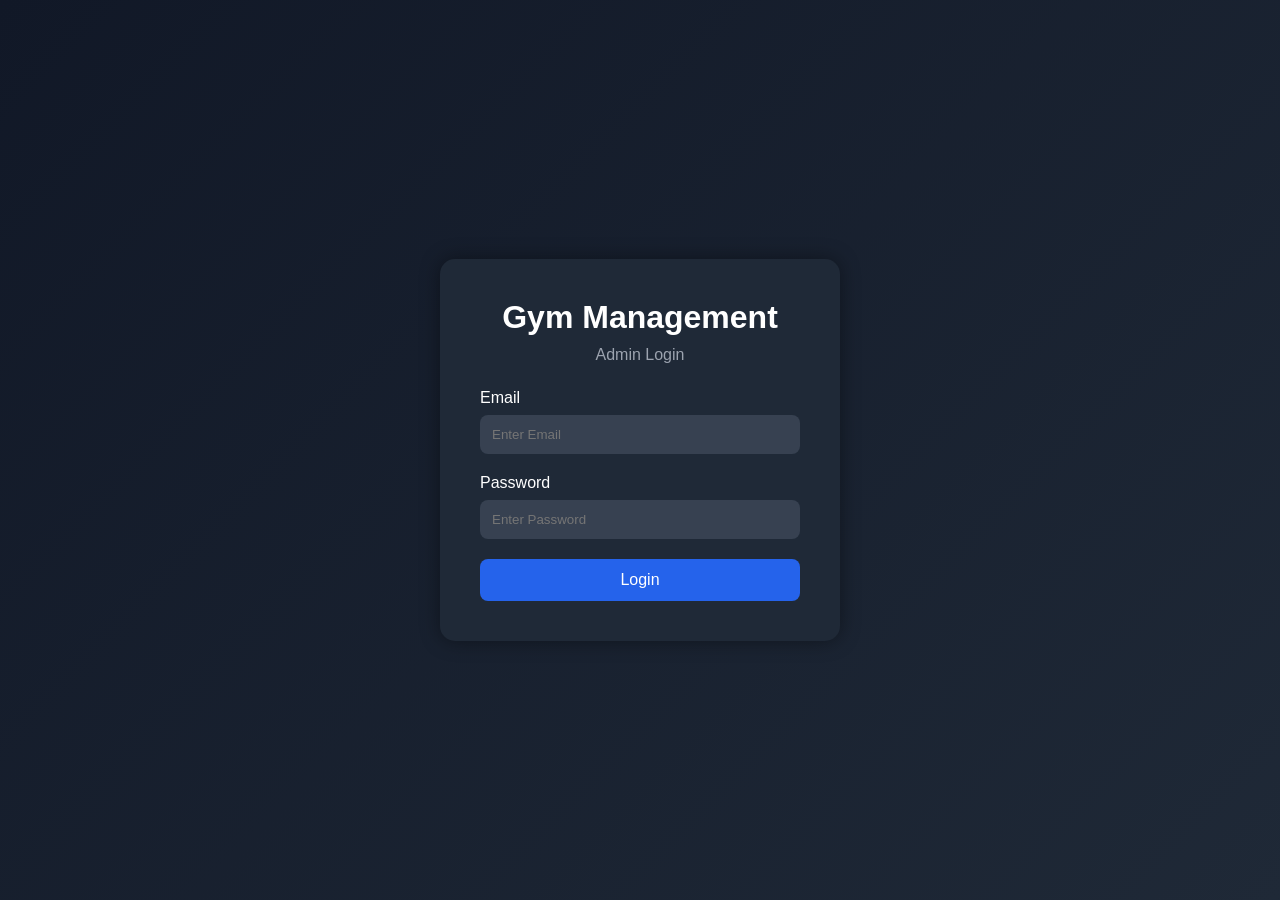
<file: index.html>
<!DOCTYPE html>
<html lang="en">
<head>
    <meta charset="UTF-8">
    <meta name="viewport" content="width=device-width, initial-scale=1.0">
    <title>Gym Management Login</title>
    <link rel="stylesheet" href="css/style.css">
</head>
<body>
    <div class="login-container">
        <div class="login-box">
            <h1>Gym Management</h1>
            <p>Admin Login</p>
            <form id="loginForm">
                <div class="input-group">
                    <label>Email</label>
                    <input type="email" id="email" placeholder="Enter Email" required>
                </div>
                <div class="input-group">
                    <label>Password</label>
                    <input type="password" id="password" placeholder="Enter Password" required>
                </div>
                <button type="submit">Login</button>
            </form>
        </div>
    </div>
    <script src="js/login.js"></script>
</body>
</html>
</file>
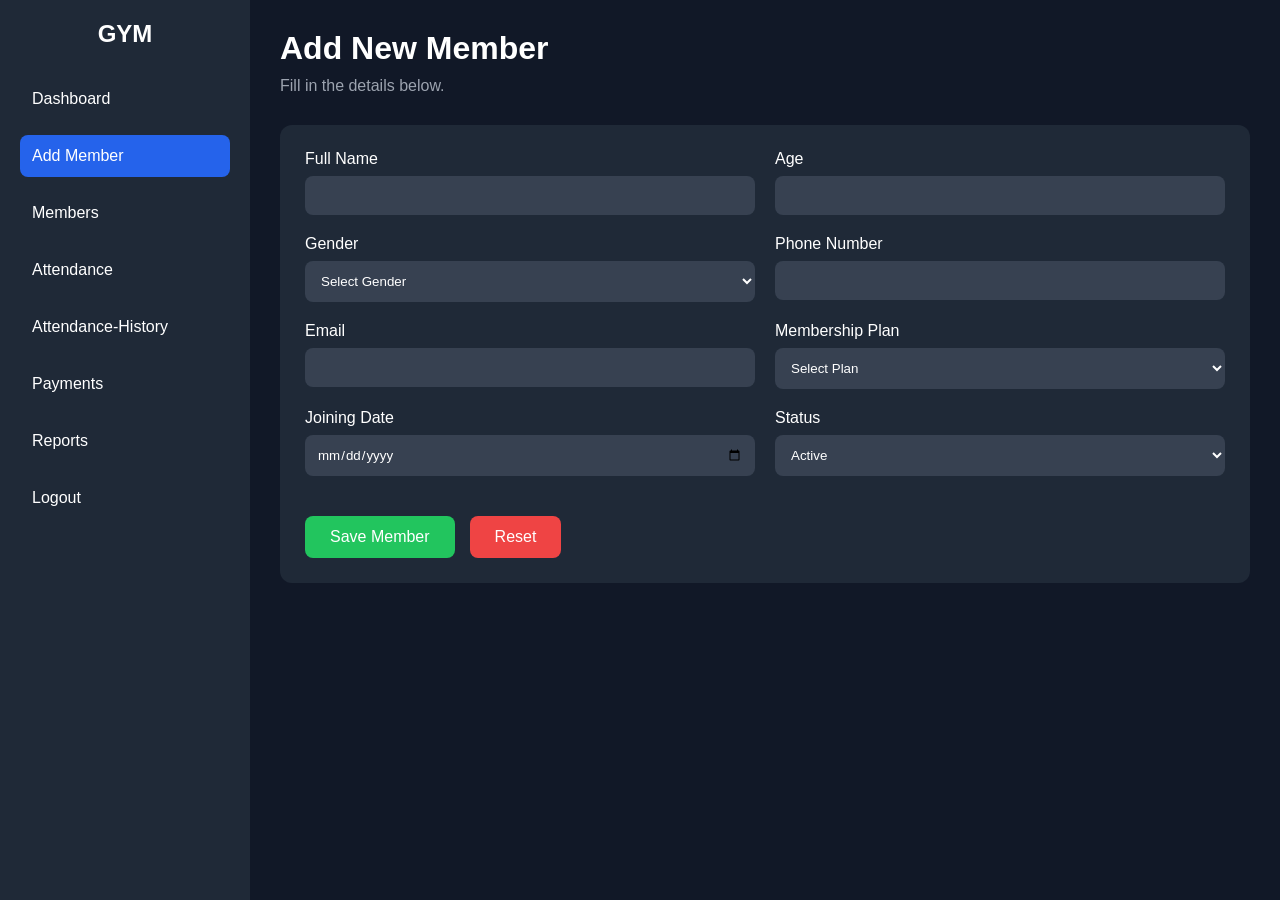
<file: add-member.html>
<!DOCTYPE html>
<html lang="en">
<head>
    <meta charset="UTF-8">
    <meta name="viewport" content="width=device-width, initial-scale=1.0">
    <title>Add Member</title>
    <link rel="stylesheet" href="css/add-member.css">
</head>
<body>
    <div class="container">
        <aside class="sidebar">
            <h2>GYM</h2>
            <ul>
                <li><a href=dashboard.html>Dashboard</a></li>
                  <li><a href="add-member.html" class="active">Add Member</a></li>
                <li><a href="members.html">Members</a></li>
                <li><a href="attendance.html">Attendance</a></li>
                <li><a href="attendance-history.html">Attendance-History</a></li>
                <li><a href="payments.html">Payments</a></li>
                <li><a href="reports.html">Reports</a></li>
                <li><a href="index.html">Logout</a></li>
            </ul>
        </aside>
        <main class="main-content">
            <div class="header">
                <h1>Add New Member</h1>
                <p>Fill in the details below.</p>
            </div>
            <div class="form-container">
                <form id="memberForm">
                    <div class="input-group">
                    <label for="name">Full Name</label>
                    <input type="text" id="name" required>
                    </div>
                    <div class="input-group">
                        <label for="age">Age</label>
                        <input type="number" id="age" required>
                    </div>
                    <div class="input-group">
                        <label for="gender">Gender</label>
                        <select id="gender" required>
                            <option value="">Select Gender</option>
                            <option>Male</option>
                            <option>Female</option>
                            <option>Other</option>
                        </select>
                    </div>
                    <div class="input-group">
                        <label for="phone">Phone Number</label>
                        <input type="tel" id="phone" required>
                    </div>
                    <div class="input-group">
                        <label for="email">Email</label>
                        <input type="email" id="email" required>
                    </div>
                    <div class="input-group">
                        <label for="membership">Membership Plan</label>
                        <select id="membership" required>
                            <option value="">Select Plan</option>
                            <option>1 Month</option>
                            <option>3 Month</option>
                            <option>6 Month</option>
                            <option>12 Month</option>
                        </select>
                    </div>
                    <div class="input-group">
                        <label for="joinDate">Joining Date</label>
                        <input type="date" id="joinDate" required>
                    </div>
                    <div class="input-group">
                        <label for="status">Status</label>
                        <select id="status">
                            <option>Active</option>
                            <option>Inactive</option>
                        </select>
                    </div>
                    <div class="buttons">
                        <button type="submit" class="save-btn">Save Member</button>
                        <button type="reset" class="reset-btn">Reset</button>
                    </div>
                </form>
            </div>
        </main>
    </div>
    <script src="js/add-member.js"></script>
</body>
</html>
</file>
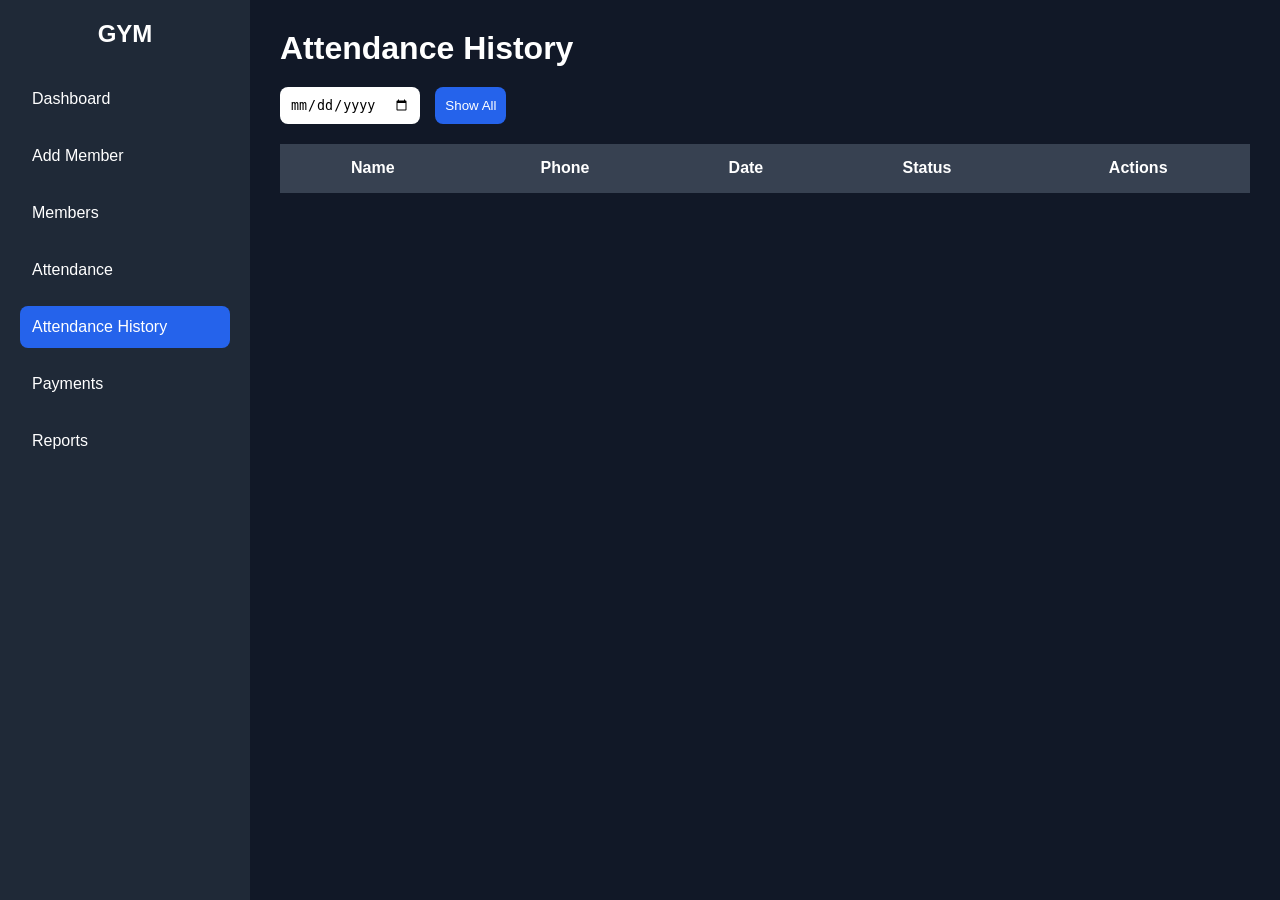
<file: attendance-history.html>
<!DOCTYPE html>
<html lang="en">
<head>
    <meta charset="UTF-8">
    <meta name="viewport" content="width=device-width, initial-scale=1.0">
    <title>Attendance History</title>
    <link rel="stylesheet" href="css/attendance-history.css">
</head>
<body>
    <div class="container">
        <aside class="sidebar">
            <h2>GYM</h2>
            <ul>
                <li><a href="dashboard.html">Dashboard</a></li>

                <li><a href="add-member.html">Add Member</a></li>

                <li><a href="members.html">Members</a></li>

                <li><a href="attendance.html">Attendance</a></li>

                <li>
                    <a href="attendance-history.html" class="active">
                        Attendance History
                    </a>
                <li><a href="payments.html">Payments</a></li>

                <li><a href="reports.html">Reports</a></li>    
                </li> 
            </ul>
        </aside>
        <main class="main-content">
            <h1>Attendance History</h1>
            <div class="filters">
                <input type="date" id="filterDate">
                <button id="showAllBtn">Show All</button>
            </div>
            <div class="table-container">
                <table>
                    <thead>
                        <tr>
                            <th>Name</th>
                            <th>Phone</th>
                            <th>Date</th>
                            <th>Status</th>
                            <th>Actions</th>
                        </tr>
                    </thead>
                    <tbody id="historyTable"></tbody>
                </table>
            </div>
        </main>
    </div>
    <script src="js/attendance-history.js"></script>
</body>
</html>
</file>
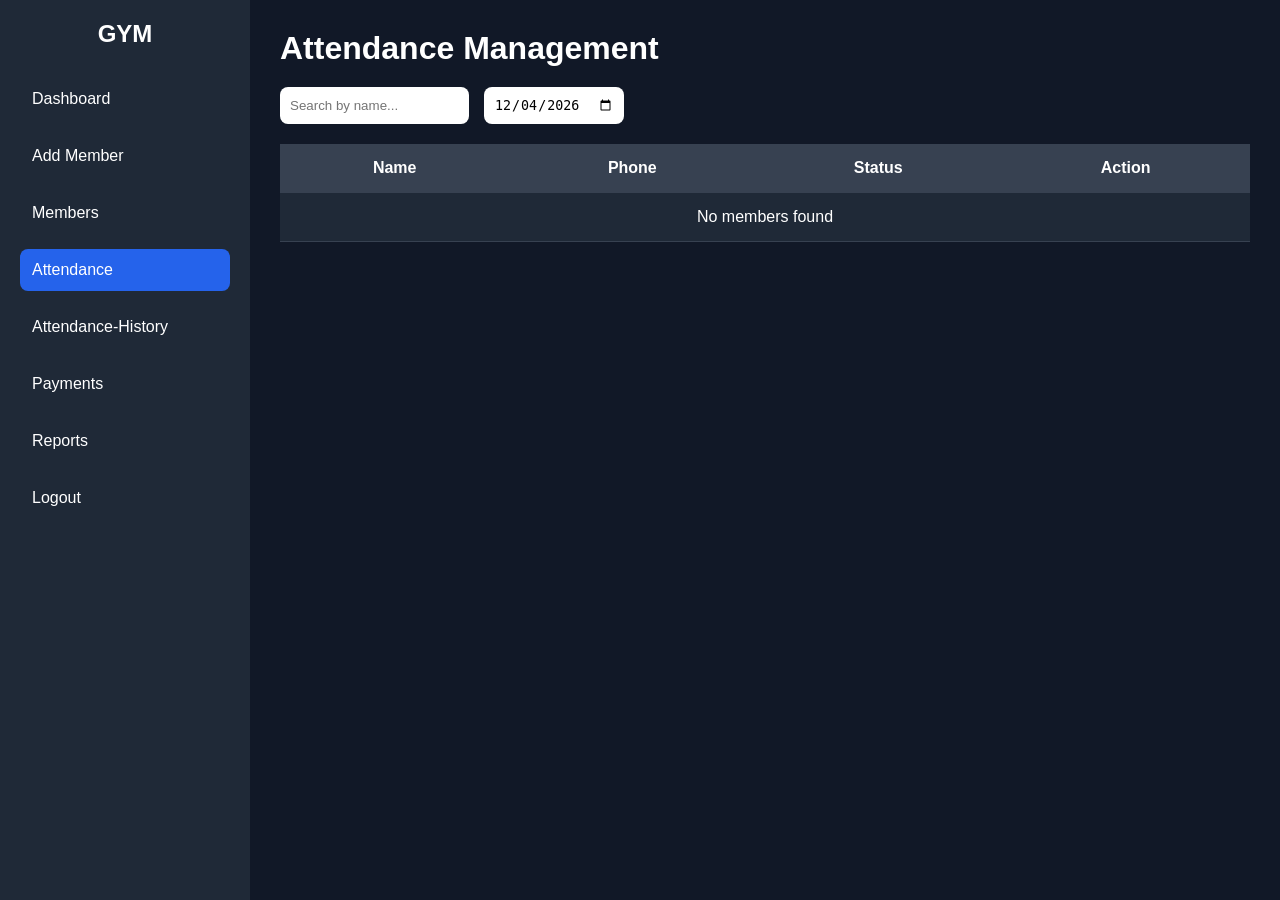
<file: attendance.html>
<!DOCTYPE html>
<html lang="en">
<head>
    <meta charset="UTF-8">
    <meta name="viewport" content="width=device-width, initial-scale=1.0">
    <title>Attendance Management</title>
    <link rel="stylesheet" href="css/attendance.css">
</head>
<body>
    <div class="container">
    <aside class="sidebar">
    <h2>GYM</h2>
    <ul>
        <li><a href="dashboard.html">Dashboard</a></li>

                <li><a href="add-member.html">Add Member</a></li>

                <li><a href="members.html">Members</a></li>

                <li><a href="attendance.html" class="active">Attendance</a></li>

                <li><a href="attendance-history.html">Attendance-History</a></li>

                <li><a href="payments.html">Payments</a></li>

                <li><a href="reports.html">Reports</a></li>

                <li><a href="index.html">Logout</a></li>
    </ul>
    </aside>
    <main class="main-content">
        <h1>Attendance Management</h1>
        <div class="top-bar">
            <input type="text" id="search" placeholder="Search by name...">
            <input type="date" id="attendanceDate">
        </div>
        <div class="table-container">
    <table>
        <thead>
            <tr>
                <th>Name</th>
                <th>Phone</th>
                <th>Status</th>
                <th>Action</th>
            </tr>
        </thead>
        <tbody id="attendanceTable"></tbody>
    </table>
    </div>
    </main>
    </div>
    <script src="js/attendance.js"></script>
</body>
</html>
</file>
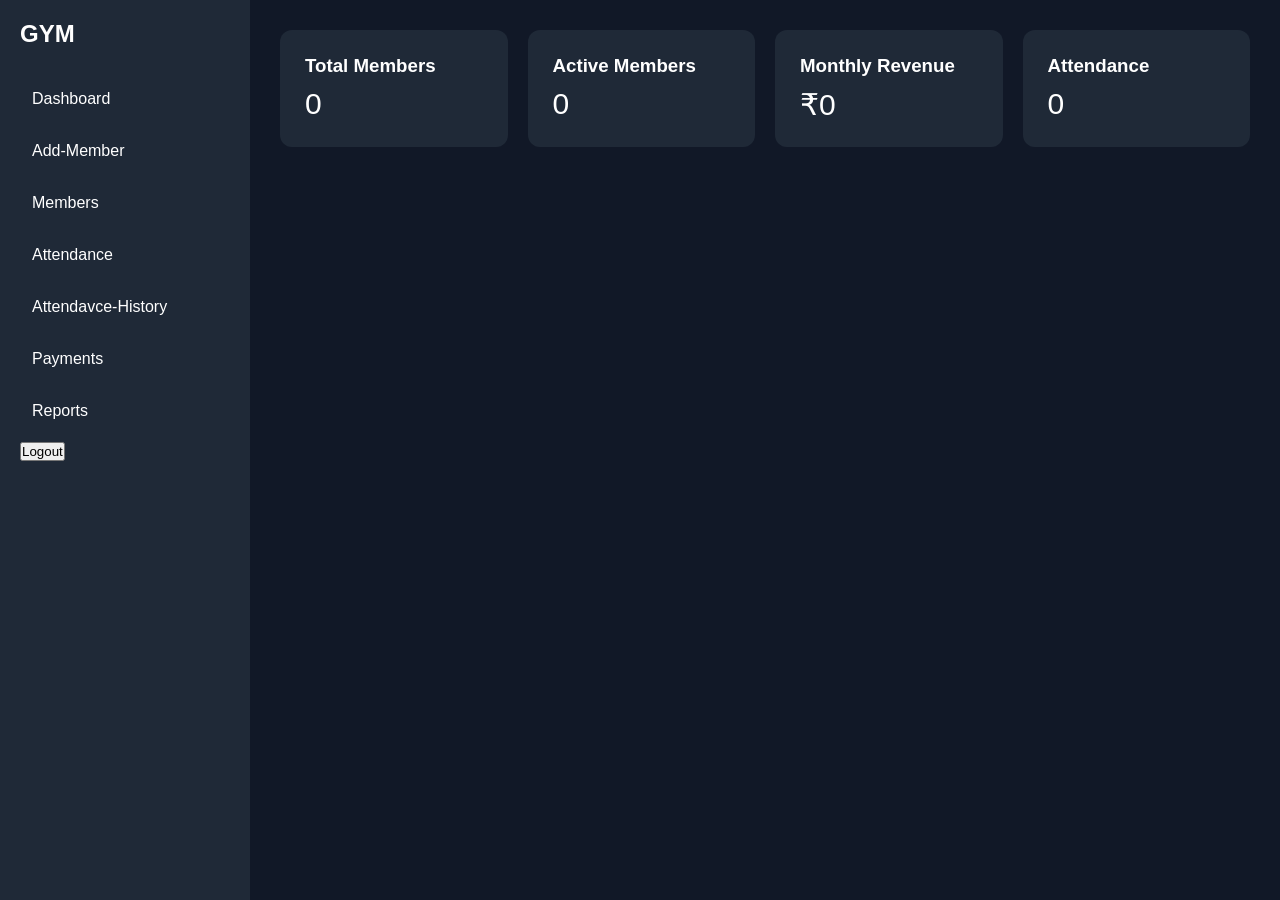
<file: dashboard.html>
<!DOCTYPE html>
<html lang="en">
<head>
    <meta charset="UTF-8">
    <meta name="viewport" content="width=device-width, initial-scale=1.0">
    <title>Dashboard</title>
    <link rel="stylesheet" href="css/dashboard.css">
</head>
<body>
    <div class="container">
        <div class="sidebar">
            <h2>GYM</h2>
            <a href="dashboard.html">Dashboard</a>
            <a href="add-member.html">Add-Member</a>
            <a href="members.html">Members</a>
            <a href="attendance.html">Attendance</a>
            <a href="attendance-history.html">Attendavce-History</a>
            <a href="payments.html">Payments</a>
            <a href="reports.html">Reports</a>
            <button id="logout">Logout</button>
        </div>
        <div class="content">
            <div class="cards">
                <div class="card">
                    <h3>Total Members</h3>
                    <p id="totalMembers">0</p>
                </div>
                <div class="card">
                    <h3>Active Members</h3>
                    <p id="activeMembers">0</p>
                </div>
                <div class="card">
                    <h3>Monthly Revenue</h3>
                    <p id="monthlyIncome">₹0</p>
                </div>
                <div class="card">
                    <h3>Attendance</h3>
                    <p id="attendance">0</p>
            </div>
        </div>
    </div>
    </div>
    <script src="js/dashboard.js"></script>
</body>
</html>
</file>
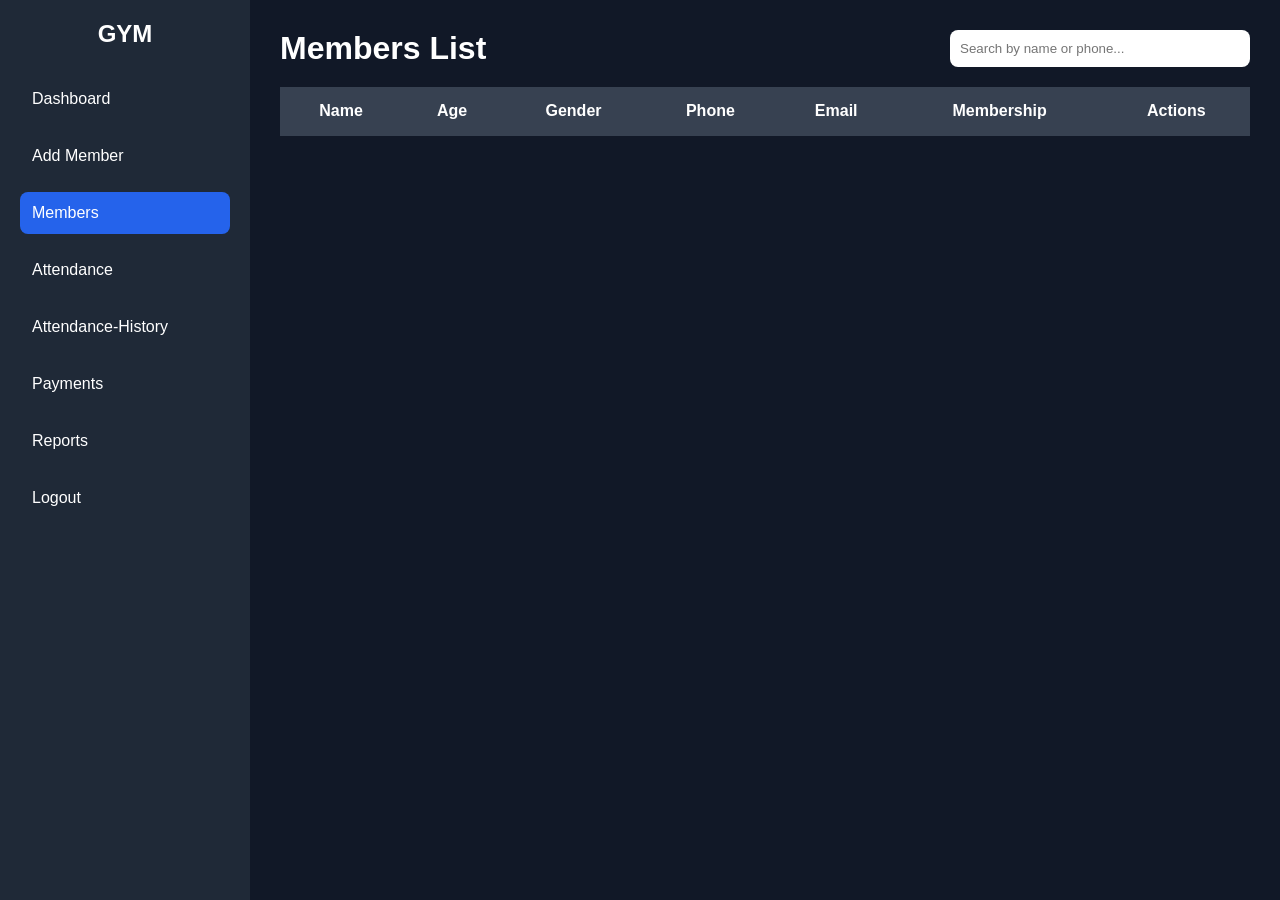
<file: edit-member.html>
<!DOCTYPE html>
<html lang="en">
<head>
    <meta charset="UTF-8">
    <meta name="viewport" content="width=device-width, initial-scale=1.0">
    <title>Edit member</title>
    <link rel="stylesheet" href="css/add-member.css">
</head>
<body>
    <div class="container">
        <aside class="sidebar">
            <h2>GYM</h2>
            <ul>
                 <li><a href="dashboard.html">Dashboard</a></li>

                <li><a href="add-member.html">Add Member</a></li>

                <li><a href="members.html" class="active">Members</a></li>

                <li><a href="attendance.html">Attendance</a></li>

                <li><a href="attendance-history.html">Attendance-History</a></li>

                <li><a href="payments.html">Payments</a></li>

                <li><a href="reports.html">Reports</a></li>

                <li><a href="index.html">Logout</a></li>
            </ul>
        </aside>
        <main class="main-content">
            <div class="header">
                <h1>Edit Member</h1>
                <p>Update member details.</p>
            </div>
            <div class="form-container">
                <form id="editForm">
                     <div class="input-group">
                        <label>Full Name</label>
                        <input type="text" id="name" required>
                    </div>

                    <div class="input-group">
                        <label>Age</label>
                        <input type="number" id="age" required>
                    </div>

                    <div class="input-group">
                        <label>Gender</label>

                        <select id="gender" required>
                            <option>Male</option>
                            <option>Female</option>
                            <option>Other</option>
                             </select>
                    </div>

                    <div class="input-group">
                        <label>Phone</label>
                        <input type="text" id="phone" required>
                    </div>

                    <div class="input-group">
                        <label>Email</label>
                        <input type="email" id="email" required>
                    </div>

                    <div class="input-group">
                        <label>Membership</label>

                        <select id="membership" required>
                            <option>1 Month</option>
                            <option>3 Months</option>
                            <option>6 Months</option>
                            <option>12 Months</option>
                        </select>
                          </div>

                    <div class="input-group">
                        <label>Joining Date</label>
                        <input type="date" id="joinDate" required>
                    </div>

                    <div class="input-group">
                        <label>Status</label>

                        <select id="status">
                            <option>Active</option>
                            <option>Inactive</option>
                        </select>
                    </div>

                    <div class="buttons">

                        <button type="submit" class="save-btn">
                            Update Member
                        </button>
                        </div>
                </form>
            </div>
        </main>
    </div>
    <script src="js/edit-member.js"></script>
</body>
</html>
</file>
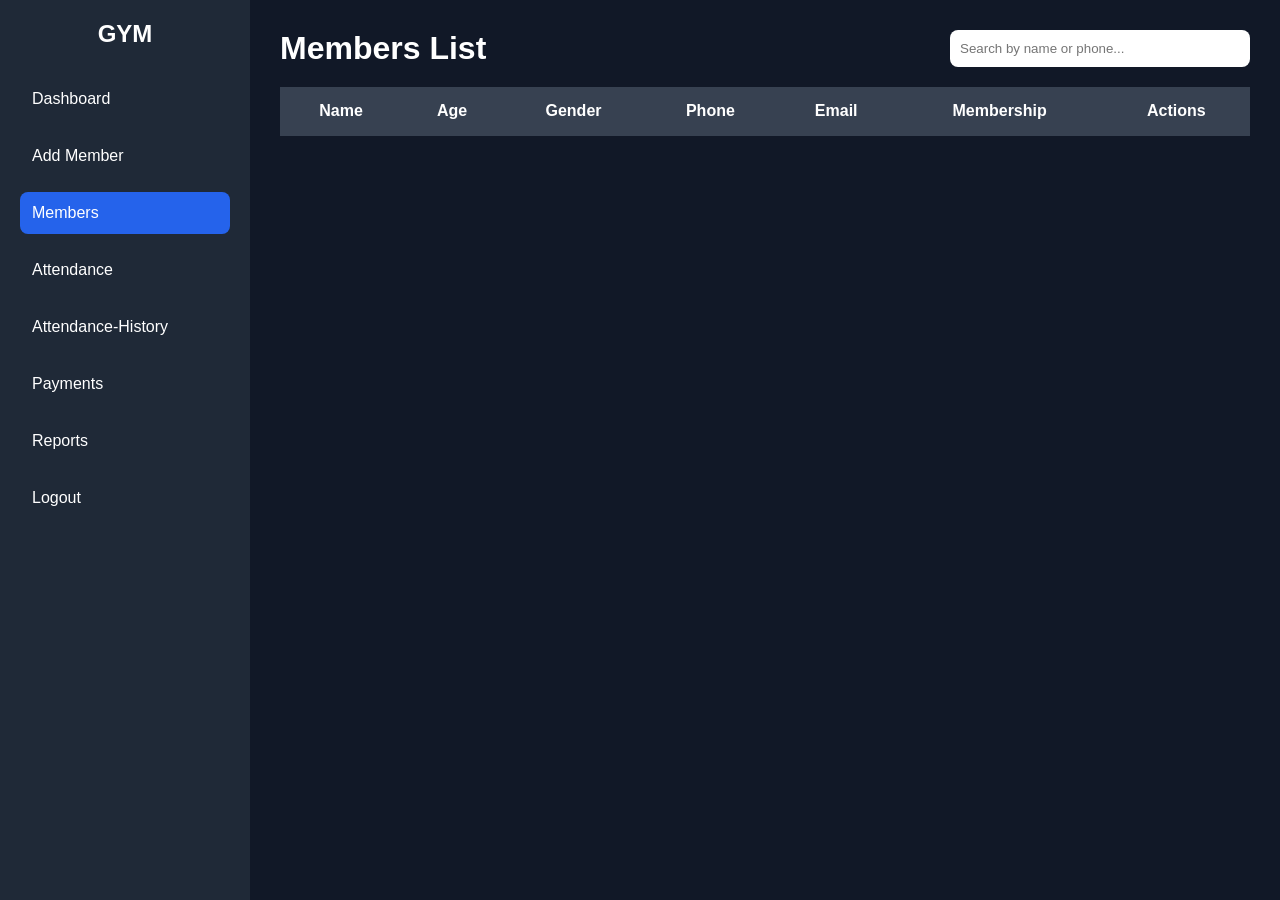
<file: members.html>
<!DOCTYPE html>
<html lang="en">
<head>
    <meta charset="UTF-8">
    <meta name="viewport" content="width=device-width, initial-scale=1.0">
    <title>Members</title>
    <link rel="stylesheet" href="css/members.css">
</head>
<body>
   <div class="container">
    <aside class="sidebar">
        <h2>GYM</h2>
        <ul>
             <li><a href="dashboard.html">Dashboard</a></li>

                <li><a href="add-member.html">Add Member</a></li>

                <li><a href="members.html" class="active">Members</a></li>

                <li><a href="attendance.html">Attendance</a></li>

                <li><a href="attendance-history.html">Attendance-History</a></li>

                <li><a href="payments.html">Payments</a></li>

                <li><a href="reports.html">Reports</a></li>

                <li><a href="index.html">Logout</a></li>
        </ul>
    </aside>
    <main class="main-content">
        <div class="header">
            <h1>Members List</h1>
            <input type="text" id="search" placeholder="Search by name or phone...">
        </div>
        <div class="table-container">
            <table>
                <thead>
                    <tr>
                        <th>Name</th>
                        <th>Age</th>
                        <th>Gender</th>
                        <th>Phone</th>
                        <th>Email</th>
                        <th>Membership</th>
                        <th>Actions</th>
                    </tr>
                </thead>
                <tbody id="memberTable"></tbody>
            </table>
        </div>
    </main>
   </div>
    <script src="js/members.js"></script>
</body>
</html>
</file>
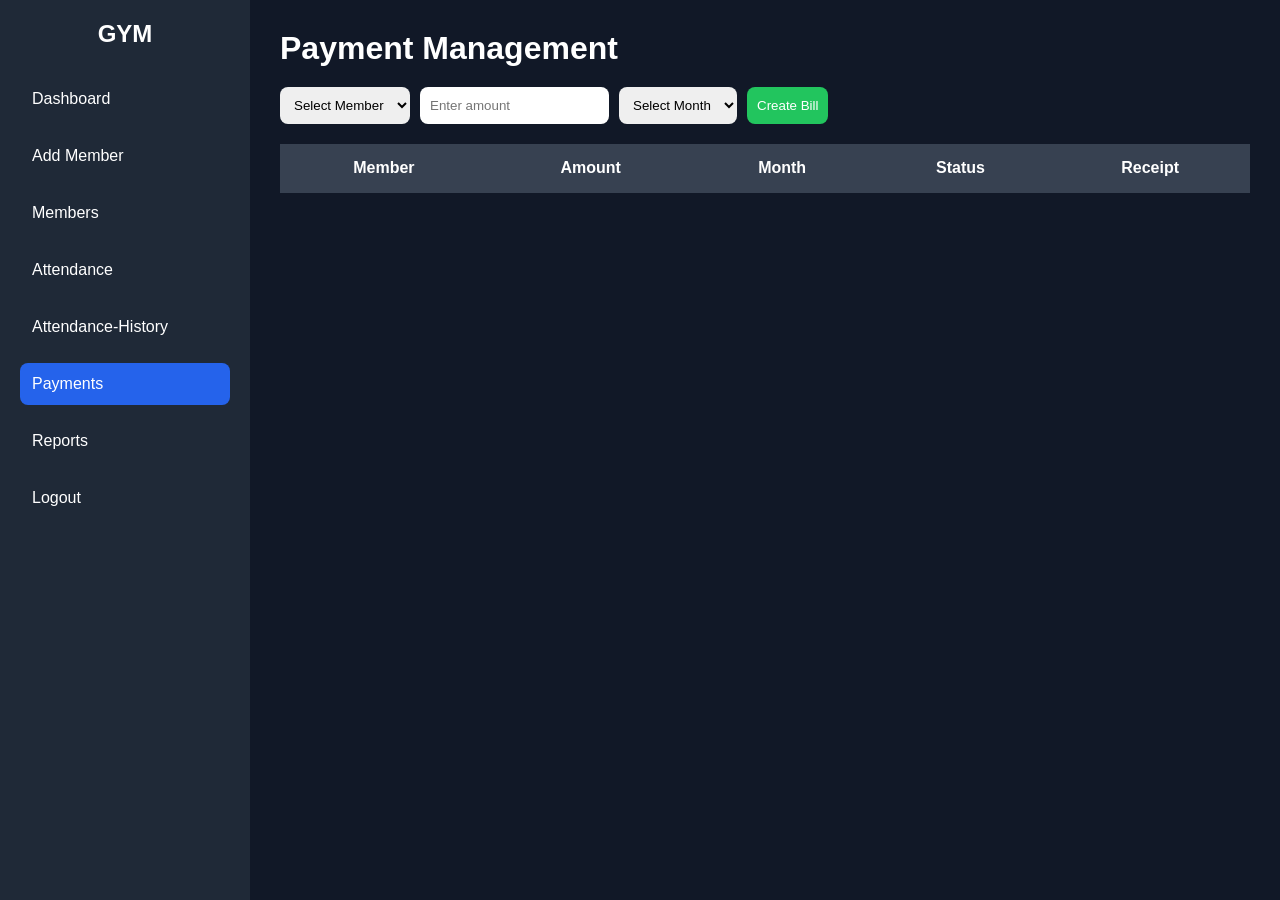
<file: payments.html>
<!DOCTYPE html>
<html lang="en">
<head>
    <meta charset="UTF-8">
    <meta name="viewport" content="width=device-width, initial-scale=1.0">
    <title>Payments</title>
    <link rel="stylesheet" href="css/payments.css">
</head>
<body>
    <div class="container">
        <aside class="sidebar">
            <h2>GYM</h2>
            <ul>
                 <li><a href="dashboard.html">Dashboard</a></li>
                <li><a href="add-member.html">Add Member</a></li>
                <li><a href="members.html">Members</a></li>
                <li><a href="attendance.html">Attendance</a></li>
                <li><a href="attendance-history.html">Attendance-History</a></li>
                <li><a href="payments.html" class="active">Payments</a></li>
                <li><a href="reports.html">Reports</a></li>
                <li><a href="index.html">Logout</a></li>
            </ul>
        </aside>
        <main class="main-content">
            <h1>Payment Management</h1>
            <div class="payment-form">
                <select id="memberSelect">
                    <option value="">Select Member</option>
                </select>
                <input type="number" id="amount" placeholder="Enter amount">
                <select id="month">
                     <option value="">Select Month</option>
                    <option>January</option>
                    <option>February</option>
                    <option>March</option>
                    <option>April</option>
                    <option>May</option>
                    <option>June</option>
                    <option>July</option>
                    <option>August</option>
                    <option>September</option>
                    <option>October</option>
                    <option>November</option>
                    <option>December</option>
                </select>
                <button id="payBtn">Create Bill</button>
            </div>
            <div class="table-container">
                <table>
                    <thead>
                        <tr>
                            <th>Member</th>
                            <th>Amount</th>
                            <th>Month</th>
                            <th>Status</th>
                            <th>Receipt</th>
                        </tr>
                    </thead>
                    <tbody id="paymentTable"></tbody>
                </table>
            </div>
        </main>
    </div>
    <script src="js/payment.js"></script>
</body>
</html>
</file>
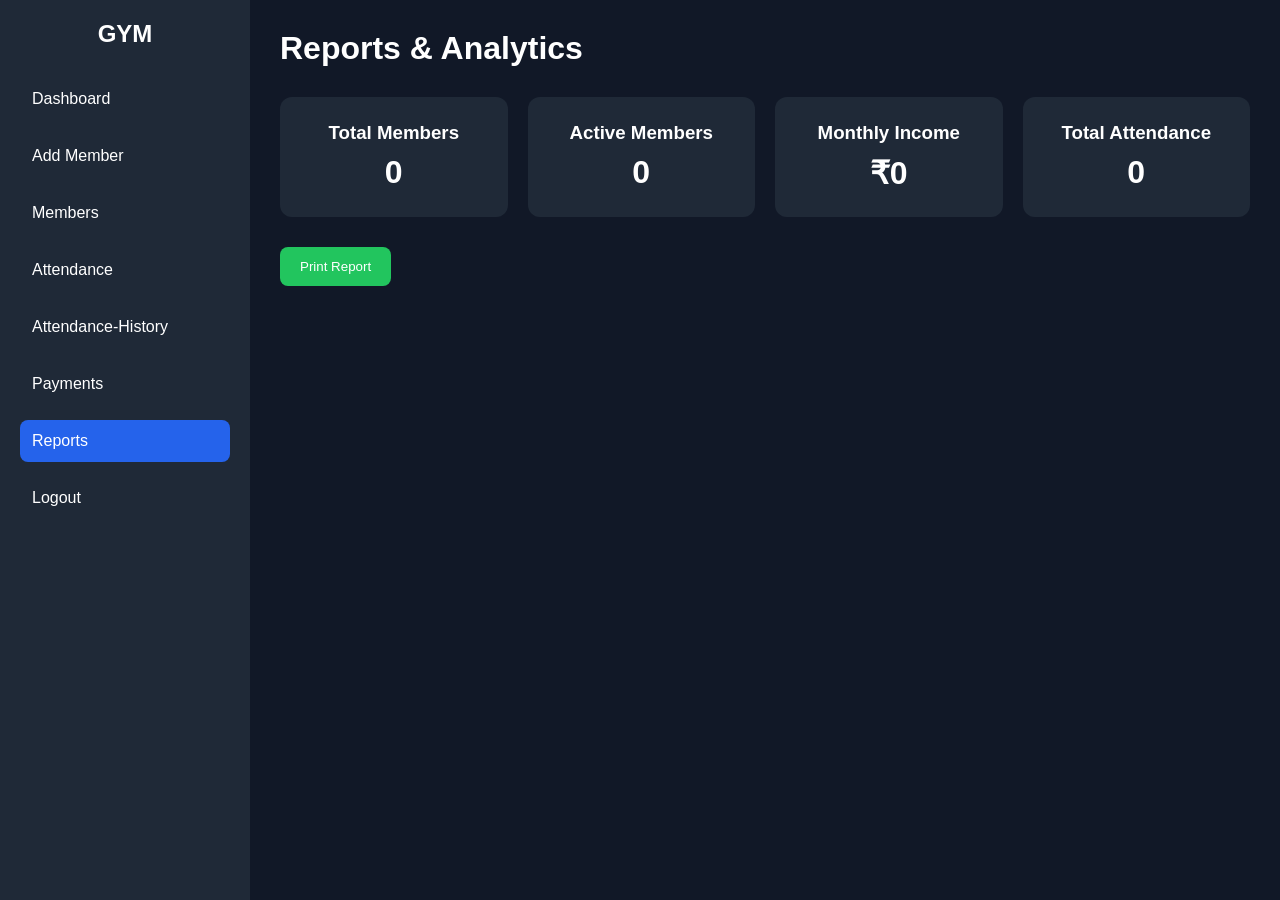
<file: reports.html>
<!DOCTYPE html>
<html lang="en">
<head>
    <meta charset="UTF-8">
    <meta name="viewport" content="width=device-width, initial-scale=1.0">
    <title>Reports</title>
    <link rel="stylesheet" href="css/reports.css">
</head>
<body>
    <div class="container">
    <aside class="sidebar">
    <h2>GYM</h2>
    <ul>
       <li><a href="dashboard.html">Dashboard</a></li>
        <li><a href="add-member.html">Add Member</a></li>
        <li><a href="members.html">Members</a></li>
        <li><a href="attendance.html">Attendance</a></li>
        <li><a href="attendance-history.html">Attendance-History</a></li>
        <li><a href="payments.html">Payments</a></li>
        <li><a href="reports.html" class="active">Reports</a></li>
        <li><a href="index.html">Logout</a></li>
    </ul>
    </aside>
    <main class="main-content">
        <h1>Reports & Analytics</h1>
        <div class="cards">
            <div class="card">
                <h3>Total Members</h3>
                <p id="totalMembers">0</p>
            </div>
            <div class="card">
                <h3>Active Members</h3>
                <p id="activeMembers">0</p>
            </div>
            <div class="card">
                <h3>Monthly Income</h3>
                <p id="monthlyIncome">₹0</p>
            </div>
            <div class="card">
                <h3>Total Attendance</h3>
                <p id="totalAttendance">0</p>
            </div>
        </div>
        <div class="buttons">
            <button onclick="printReport()">Print Report</button>
        </div>
    </main>
</div>
    <script src="js/reports.js"></script>
</body>
</html>
</file>
<file: css/style.css>
* {
    margin: 0;
    padding: 0;
    box-sizing: border-box;
    font-family: Arial, sans-serif;
}

body {
    height: 100vh;
    display: flex;
    justify-content: center;
    align-items: center;
    background: linear-gradient(
        135deg,
        #111827,
        #1f2937
    );
}

.login-container {
    width: 100%;
    display: flex;
    justify-content: center;
    align-items: center;
}

.login-box {
    width: 400px;
    background: #1f2937;
    padding: 40px;
    border-radius: 15px;
    box-shadow: 0 0 20px rgba(0, 0, 0, 0.4);
}

.login-box h1 {
    text-align: center;
    margin-bottom: 10px;
    color: white;
}

.login-box p {
    text-align: center;
    margin-bottom: 25px;
    color: #9ca3af;
}

.input-group {
    display: flex;
    flex-direction: column;
    margin-bottom: 20px;
}

.input-group label {
    color: white;
    margin-bottom: 8px;
}

.input-group input {
    padding: 12px;
    border: none;
    border-radius: 8px;
    background: #374151;
    color: white;
    outline: none;
}

button {
    width: 100%;
    padding: 12px;
    border: none;
    border-radius: 8px;
    background: #2563eb;
    color: white;
    font-size: 16px;
    cursor: pointer;
}

button:hover {
    background: #1d4ed8;
}
</file>
<file: css/add-member.css>
* {
    margin: 0;
    padding: 0;
    box-sizing: border-box;
    font-family: Arial, sans-serif;
}

body {
    background-color: #111827;
    color: #ffffff;
}

.container {
    display: flex;
    min-height: 100vh;
}

.sidebar {
    width: 250px;
    background: #1f2937;
    padding: 20px;
}

.sidebar h2 {
    text-align: center;
    margin-bottom: 30px;
}

.sidebar ul {
    list-style: none;
}

.sidebar ul li {
    margin-bottom: 15px;
}

.sidebar ul li a {
    display: block;
    text-decoration: none;
    color: #ffffff;
    padding: 12px;
    border-radius: 8px;
    transition: 0.3s;
}

.sidebar ul li a:hover,
.sidebar ul li a.active {
    background: #2563eb;
}

.main-content {
    flex: 1;
    padding: 30px;
}

.header h1 {
    margin-bottom: 10px;
}

.header p {
    color: #9ca3af;
}


.form-container {
    margin-top: 30px;
    background: #1f2937;
    padding: 25px;
    border-radius: 12px;
}

#memberForm {
    display: grid;
    grid-template-columns: repeat(2, 1fr);
    gap: 20px;
}

.input-group {
    display: flex;
    flex-direction: column;
}

.input-group label {
    margin-bottom: 8px;
}

.input-group input,
.input-group select {
    padding: 12px;
    border: none;
    border-radius: 8px;
    background: #374151;
    color: white;
    outline: none;
}

.buttons {
    grid-column: span 2;
    display: flex;
    gap: 15px;
    margin-top: 20px;
}

.save-btn,
.reset-btn {
    padding: 12px 25px;
    border: none;
    border-radius: 8px;
    cursor: pointer;
    font-size: 16px;
}

.save-btn {
    background: #22c55e;
    color: white;
}

.reset-btn {
    background: #ef4444;
    color: white;
}

.save-btn:hover {
    background: #16a34a;
}

.reset-btn:hover {
    background: #dc2626;
}

@media (max-width: 768px) {
    .container {
        flex-direction: column;
    }

    .sidebar {
        width: 100%;
    }

    #memberForm {
        grid-template-columns: 1fr;
    }

    .buttons {
        grid-column: span 1;
    }
}
</file>
<file: css/attendance-history.css>
* {
    margin: 0;
    padding: 0;
    box-sizing: border-box;
}

body {
    background: #111827;
    color: white;
    font-family: Arial, sans-serif;
}

.container {
    display: flex;
    min-height: 100vh;
}

.sidebar {
    width: 250px;
    background: #1f2937;
    padding: 20px;
}

.sidebar h2 {
    text-align: center;
    margin-bottom: 30px;
}

.sidebar ul {
    list-style: none;
}

.sidebar li {
    margin-bottom: 15px;
}

.sidebar a {
    text-decoration: none;
    color: white;
    display: block;
    padding: 12px;
    border-radius: 8px;
}

.sidebar a:hover,
.sidebar .active {
    background: #2563eb;
}

.main-content {
    flex: 1;
    padding: 30px;
}

.filters {
    display: flex;
    gap: 15px;
    margin: 20px 0;
}

.filters input,
.filters button {
    padding: 10px;
    border: none;
    border-radius: 8px;
}

.filters button {
    background: #2563eb;
    color: white;
    cursor: pointer;
}

table {
    width: 100%;
    background: #1f2937;
    border-collapse: collapse;
}

th,
td {
    padding: 15px;
    text-align: center;
    border-bottom: 1px solid #374151;
}

th {
    background: #374151;
}

.edit-btn {
    background: orange;
    color: white;
    border: none;
    padding: 8px;
    border-radius: 6px;
    cursor: pointer;
}

.delete-btn {
    background: red;
    color: white;
    border: none;
    padding: 8px;
    border-radius: 6px;
    cursor: pointer;
}
</file>
<file: css/attendance.css>
* {
    margin: 0;
    padding: 0;
    box-sizing: border-box;
}

body {
    background: #111827;
    color: white;
    font-family: Arial, sans-serif;
}

.container {
    display: flex;
    min-height: 100vh;
}

/* Sidebar */

.sidebar {
    width: 250px;
    background: #1f2937;
    padding: 20px;
}

.sidebar h2 {
    text-align: center;
    margin-bottom: 30px;
}

.sidebar ul {
    list-style: none;
}

.sidebar li {
    margin-bottom: 15px;
}

.sidebar a {
    display: block;
    text-decoration: none;
    color: white;
    padding: 12px;
    border-radius: 8px;
}

.sidebar a:hover,
.sidebar .active {
    background: #2563eb;
}

/* Main */

.main-content {
    flex: 1;
    padding: 30px;
}

.top-bar {
    display: flex;
    gap: 15px;
    margin: 20px 0;
}

.top-bar input {
    padding: 10px;
    border: none;
    border-radius: 8px;
}

.table-container {
    overflow-x: auto;
}

table {
    width: 100%;
    background: #1f2937;
    border-collapse: collapse;
}

th,
td {
    padding: 15px;
    text-align: center;
    border-bottom: 1px solid #374151;
}

th {
    background: #374151;
}

.present-btn {
    background: #22c55e;
    color: white;
    border: none;
    padding: 8px 12px;
    border-radius: 6px;
    cursor: pointer;
}

.absent-btn {
    background: #ef4444;
    color: white;
    border: none;
    padding: 8px 12px;
    border-radius: 6px;
    cursor: pointer;
}

@media (max-width: 768px) {

    .container {
        flex-direction: column;
    }

    .sidebar {
        width: 100%;
    }

    .top-bar {
        flex-direction: column;
    }

}
</file>
<file: css/dashboard.css>
* {
    margin: 0;
    padding: 0;
    box-sizing: border-box;
}

body {
    background: #111827;
    color: #fff;
    font-family: Arial;
}

.container {
    display: flex;
}

.sidebar {
    width: 250px;
    background: #1f2937;
    height: 100vh;
    padding: 20px;
}

.sidebar h2 {
    margin-bottom: 30px;
}

.sidebar a {
    display: block;
    color: #fff;
    text-decoration: none;
    padding: 12px;
    margin: 10px 0;
    border-radius: 8px;
}

.sidebar a:hover {
    background: #374151;
}

.content {
    flex: 1;
    padding: 30px;
}

.cards {
    display: grid;
    grid-template-columns: repeat(4, 1fr);
    gap: 20px;
}

.card {
    background: #1f2937;
    padding: 25px;
    border-radius: 12px;
}

.card p {
    margin-top: 10px;
    font-size: 30px;
}
</file>
<file: css/members.css>
* {
    margin: 0;
    padding: 0;
    box-sizing: border-box;
}

body {
    font-family: Arial, sans-serif;
    background: #111827;
    color: white;
}

.container {
    display: flex;
    min-height: 100vh;
}


.sidebar {
    width: 250px;
    background: #1f2937;
    padding: 20px;
}

.sidebar h2 {
    text-align: center;
    margin-bottom: 30px;
}

.sidebar ul {
    list-style: none;
}

.sidebar li {
    margin-bottom: 15px;
}

.sidebar a {
    display: block;
    text-decoration: none;
    color: white;
    padding: 12px;
    border-radius: 8px;
}

.sidebar a:hover,
.sidebar a.active {
    background: #2563eb;
}


.main-content {
    flex: 1;
    padding: 30px;
}

.header {
    display: flex;
    justify-content: space-between;
    margin-bottom: 20px;
}

#search {
    width: 300px;
    padding: 10px;
    border: none;
    border-radius: 8px;
}


.table-container {
    overflow-x: auto;
}

table {
    width: 100%;
    border-collapse: collapse;
    background: #1f2937;
}

th,
td {
    padding: 15px;
    text-align: center;
    border-bottom: 1px solid #374151;
}

th {
    background: #374151;
}

.edit-btn,
.delete-btn {
    border: none;
    padding: 8px 12px;
    border-radius: 6px;
    cursor: pointer;
}

.edit-btn {
    background: #f59e0b;
    color: white;
}

.delete-btn {
    background: #ef4444;
    color: white;
}

@media (max-width: 768px) {

    .container {
        flex-direction: column;
    }

    .sidebar {
        width: 100%;
    }

    .header {
        flex-direction: column;
        gap: 10px;
    }

    #search {
        width: 100%;
    }

}
</file>
<file: css/payments.css>
* {
    margin: 0;
    padding: 0;
    box-sizing: border-box;
}

body {
    background: #111827;
    color: white;
    font-family: Arial, sans-serif;
}

.container {
    display: flex;
    min-height: 100vh;
}

/* Sidebar */

.sidebar {
    width: 250px;
    background: #1f2937;
    padding: 20px;
}

.sidebar h2 {
    text-align: center;
    margin-bottom: 30px;
}

.sidebar ul {
    list-style: none;
}

.sidebar li {
    margin-bottom: 15px;
}

.sidebar a {
    display: block;
    text-decoration: none;
    color: white;
    padding: 12px;
    border-radius: 8px;
}

.sidebar a:hover,
.sidebar .active {
    background: #2563eb;
}

/* Main */

.main-content {
    flex: 1;
    padding: 30px;
}

.payment-form {
    display: flex;
    gap: 10px;
    margin: 20px 0;
}

.payment-form input,
.payment-form select,
.payment-form button {
    padding: 10px;
    border: none;
    border-radius: 8px;
}

.payment-form button {
    background: #22c55e;
    color: white;
    cursor: pointer;
}

.table-container {
    overflow-x: auto;
}

table {
    width: 100%;
    background: #1f2937;
    border-collapse: collapse;
}

th,
td {
    padding: 15px;
    text-align: center;
    border-bottom: 1px solid #374151;
}

th {
    background: #374151;
}

.receipt-btn {
    background: #2563eb;
    color: white;
    border: none;
    padding: 8px;
    border-radius: 6px;
    cursor: pointer;
}
</file>
<file: css/reports.css>
* {
    margin: 0;
    padding: 0;
    box-sizing: border-box;
}

body {
    background: #111827;
    color: white;
    font-family: Arial, sans-serif;
}

.container {
    display: flex;
    min-height: 100vh;
}

/* Sidebar */

.sidebar {
    width: 250px;
    background: #1f2937;
    padding: 20px;
}

.sidebar h2 {
    text-align: center;
    margin-bottom: 30px;
}

.sidebar ul {
    list-style: none;
}

.sidebar li {
    margin-bottom: 15px;
}

.sidebar a {
    text-decoration: none;
    color: white;
    display: block;
    padding: 12px;
    border-radius: 8px;
}

.sidebar a:hover,
.sidebar .active {
    background: #2563eb;
}

/* Main */

.main-content {
    flex: 1;
    padding: 30px;
}

.cards {
    display: grid;
    grid-template-columns: repeat(4, 1fr);
    gap: 20px;
    margin-top: 30px;
}

.card {
    background: #1f2937;
    padding: 25px;
    border-radius: 12px;
    text-align: center;
}

.card h3 {
    margin-bottom: 10px;
}

.card p {
    font-size: 32px;
    font-weight: bold;
}

.buttons {
    margin-top: 30px;
}

.buttons button {
    padding: 12px 20px;
    background: #22c55e;
    border: none;
    border-radius: 8px;
    color: white;
    cursor: pointer;
}

@media (max-width: 900px) {

    .cards {
        grid-template-columns: repeat(2, 1fr);
    }

}

@media (max-width: 600px) {

    .container {
        flex-direction: column;
    }

    .sidebar {
        width: 100%;
    }

    .cards {
        grid-template-columns: 1fr;
    }

}
</file>
